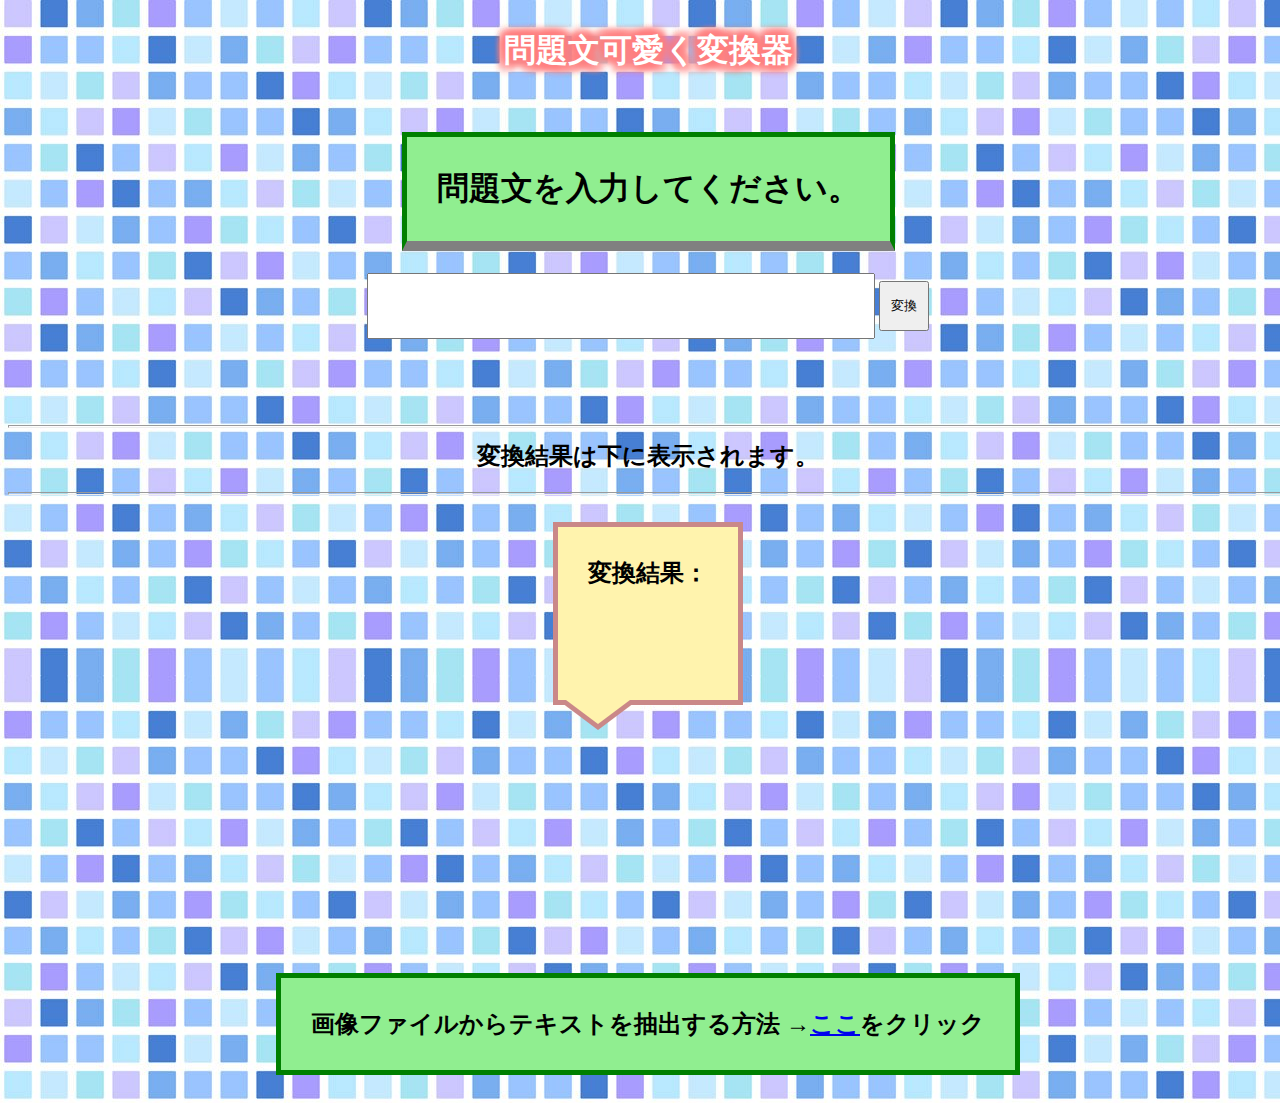
<file: index.html>
<!doctype html>
<html>
<head>
	<meta charset="UTF-8">
	<title>問題文可愛く変換器</title>
	<link rel="stylesheet" type="text/css" href="home.css">
</head>
<body>
	<h1 class="color">問題文可愛く変換器</h1><p></p>
	<h1 style="border-bottom: solid 10px gray; " class="title">問題文を入力してください。</h1>
	<form action="javascript:void(0)" method="get" name="henkan_form">
		<input type="text" name="henkan" style="width: 500px; height: 60px;">
		<input type="submit" value="変換" onClick="check();" style="width: 50px; height: 50px;">
	</form>
	<h2><br><br><hr width="100%" size="3">変換結果は下に表示されます。</h2>
	<hr width="100%" size="3">
	<h2 class="balloon">変換結果：<br><br><span id="kakka" class="color"></span><br><br></h2>
	<div id="img"></div>
	<h1><br><br><br><br><br></h1>
	<h2 class="title">画像ファイルからテキストを抽出する方法 →<a href="./解説.html">ここ</a>をクリック</h2>
	<script src="home.js">
  </script>
</body>
</html>
</file>
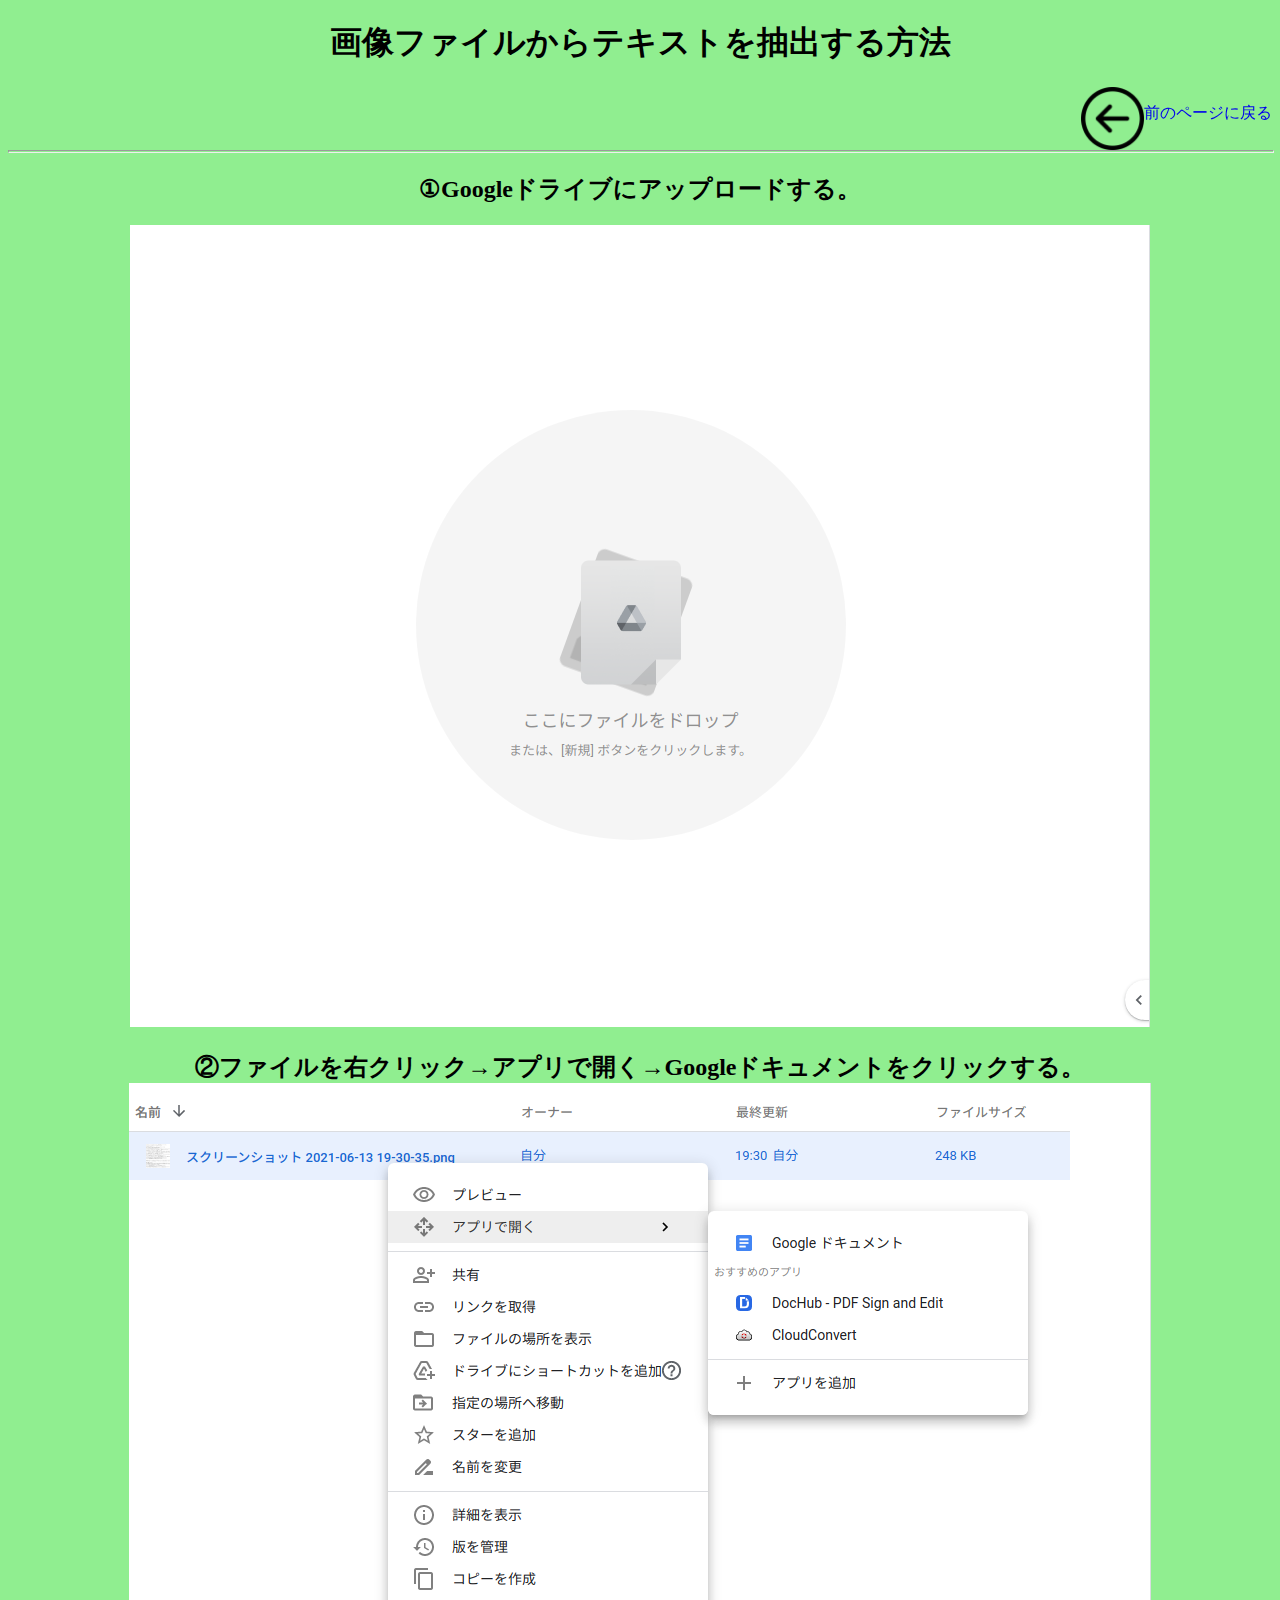
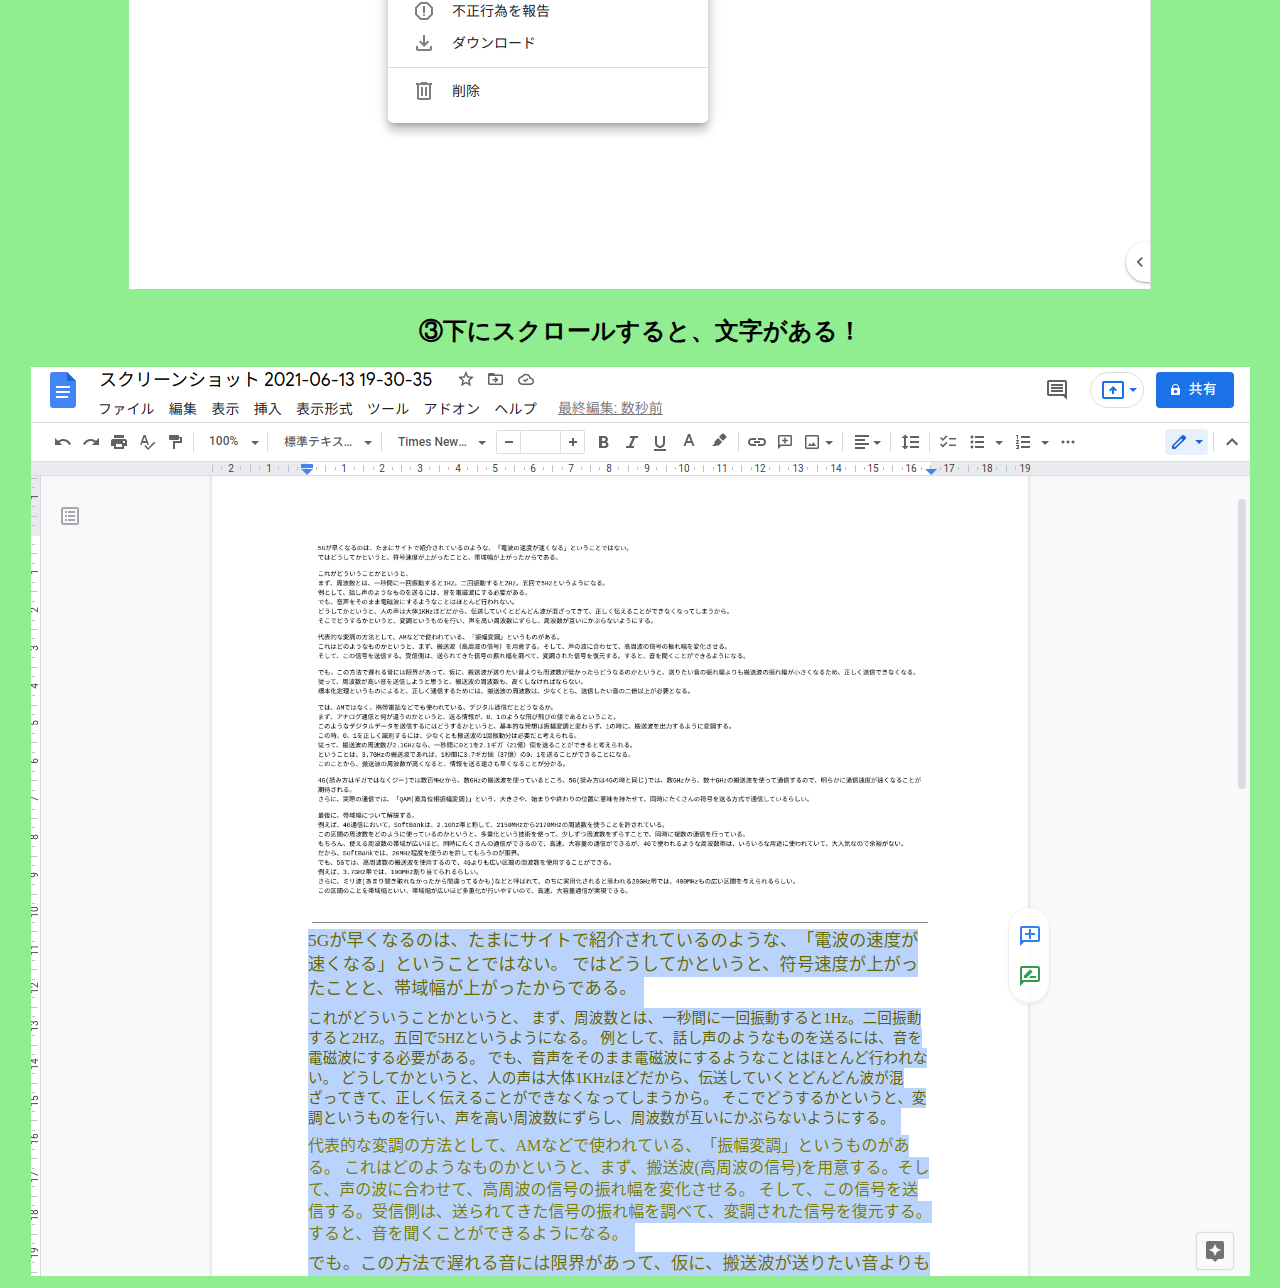
<file: 解説.html>
<!doctype html>
<html>
<head>
	<meta charset="UTF-8">
	<title>画像ファイルからテキストを抽出する方法</title>
	<link rel="stylesheet" type="text/css" href="解説.css">
  <style>
	body {
		text-align:center;
		background-color: lightgreen;
	}
	.scroll {
		float: right;
    position: -webkit-sticky;
    position: sticky;
    top: 0;
    z-index: 10;
	}
	</style>
</head>
<body>
	 <h1>画像ファイルからテキストを抽出する方法</h1>
<a href="./index.html" title="前のページに戻る"><p class="scroll">前のページに戻る</p><img src="./解説/back.png" width="5%" height="5%" class="scroll"></img></a>
 <hr width="100%" size="3">
 <h2>①Googleドライブにアップロードする。</h2>
 <img src="./解説/GoogleDrive.png"></img>
 <h2>②ファイルを右クリック→アプリで開く→Googleドキュメントをクリックする。
 <img src="./解説/Googleドキュメント.png"></img>
 <h2>③下にスクロールすると、文字がある！</h2>
 <img src="./解説/解説最後.png"></img>
</body>
</html>
</file>
<file: home.css>
body{
width:100%; /*ページ全体の幅は100%と指定する*/
text-align:center; /*ページ全体を中央揃えにする*/
/* background-color:lightyellow; */
background-image: url("./backhart.jpg")
}

.title{
position: relative;
padding: 30px;
background-color: lightgreen;
display: inline-block;     /* 横幅を自動で変更 */
margin-left: auto;
margin-right: auto;
border: 5px solid green;
}
/* 吹き出し本体 */
.balloon{
position: relative;
padding: 30px;
background-color: #fff3ad;
display: inline-block;     /* 横幅を自動で変更 */
margin-left: auto;
margin-right: auto;
border: 5px solid #ca8888;
}

/* beforeで三角を表現 */
.balloon::before{
content: '';
position: absolute;
margin-left: auto;
margin-right: auto;
display: block;
width: 0;
height: 0;
left: 0;
bottom: -30px;
border-top: 30px solid #ca8888;
border-right: 40px solid transparent;
border-left: 40px solid transparent;
}
.balloon::after{
content: '';
position: absolute;
display: block;
width: 0;
height: 0;
left: 0px;
bottom: -24px;
border-top: 30px solid #fff3ad;
border-right: 40px solid transparent;
border-left: 40px solid transparent;
}
.color{
display:inline-block;
color:#ffffff;            /* 文字の色 */
text-shadow:
  5px 5px 6px #ff7f7f,
  -5px 5px 6px #ff7f7f,
  5px -5px 6px #ff7f7f,
  -5px -5px 6px #ff7f7f,
  5px 0px 6px #ff7f7f,
  0px 5px 6px #ff7f7f,
  -5px 0px 6px #ff7f7f,
  0px -5px 6px #ff7f7f;        /* 文字の影 */
}
.gazou{
float: left;
}
</file>
<file: 解説.css>
.matrix .bg-wrap,
.matrix .bg-wrap .inn {
  display: block;
}

.matrix .bg-wrap {
  overflow: hidden;
  opacity: 0;
}

.matrix .bg-wrap + .bg-wrap {
  margin-top: 10px;
}

.matrix .bg-wrap .inn.large {
  font-size: 36px;
  font-weight: bold;
}
.matrix .bg-wrap .inn.small {
  font-size: 15px;
}

.matrix .bg-wrap .inn {
  opacity: 0;
  transform: matrix(1, 0, 0, 1, 0, 100);
  transition: 1.2s cubic-bezier(0.22, 1, 0.36, 1);
}

.matrix.is-animated .bg-wrap {
  opacity: 1;
}

.matrix.is-animated .bg-wrap .inn {
  opacity: 1;
  transform: matrix(1, 0, 0, 1, 0, 0);
}
</file>
